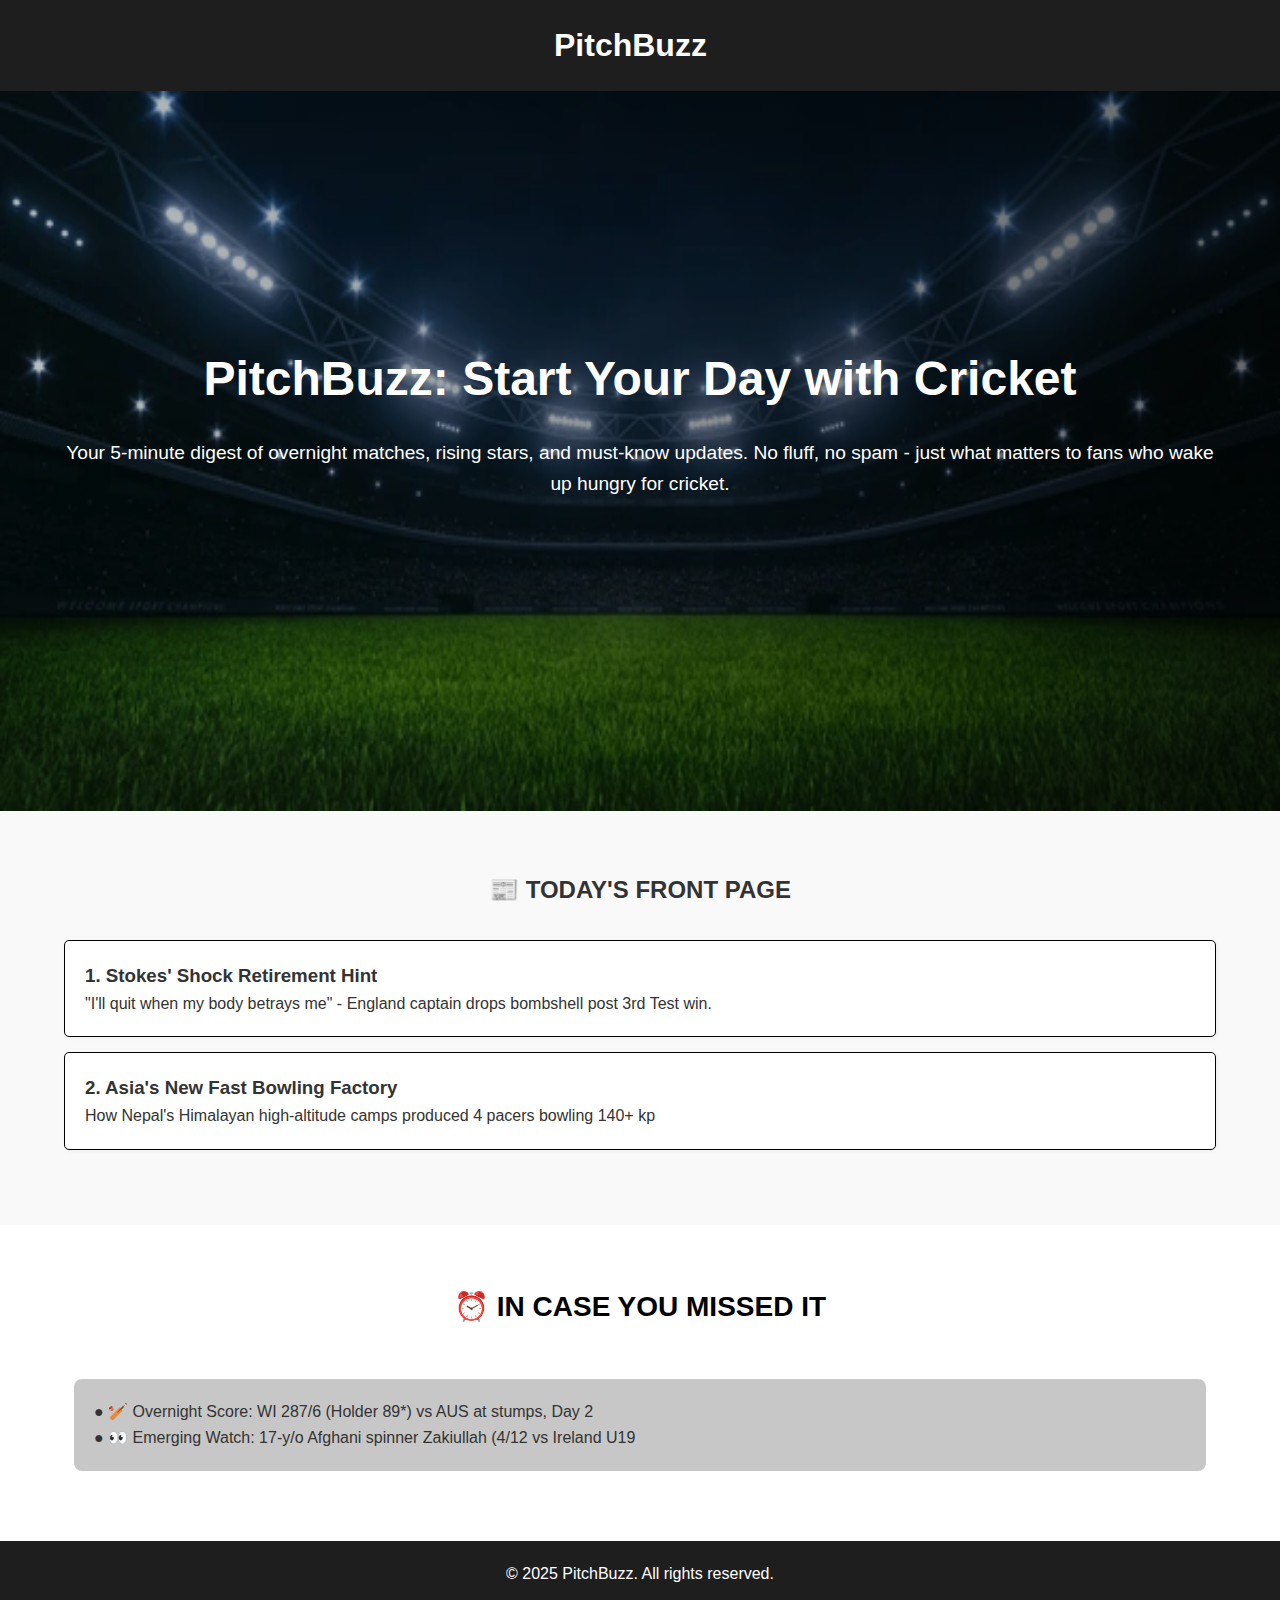
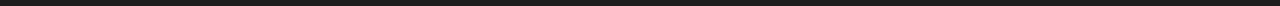
<file: index.html>
<!DOCTYPE html>
<html lang="en">
<head>
  <meta charset="UTF-8" />
  <meta name="viewport" content="width=device-width, initial-scale=1.0"/>
  <title>PitchBuzz</title>
  <link rel="stylesheet" href="styles/main.css" />
</head>
<body>         
  <header>
    <div class="container">
      <h1>PitchBuzz</h1>
    </div>
  </header>




  <section class="hero">
    <div class="container">
      <h2>PitchBuzz: Start Your Day with Cricket</h2>
      <p>Your 5-minute digest of overnight matches, rising stars, and must-know updates.
No fluff, no spam - just what matters to fans who wake up hungry for cricket.

</p>
    </div>
  </section>







  <section id="reviews" class="section">
    <div class="container">
      <h2> 📰 TODAY'S FRONT PAGE</h2>
      <div class="review-box">
        <h3> 1. Stokes' Shock Retirement Hint

</h3>
        <blockquote>"I'll quit when my body betrays me" - England captain drops bombshell post 3rd Test win.
</blockquote>
       
      </div>

      <div class="review-box">
        <h3>2. Asia's New Fast Bowling Factory

</h3>
        <blockquote>How Nepal's Himalayan high-altitude camps produced 4 pacers bowling 140+ kp
</blockquote>
       
      </div>
    </div>
  </section>














  <section class="features">
    <div class="container">
      <h2>⏰ IN CASE YOU MISSED IT
      </h2>
      <div class="feature-boxes">
        <div class="box">
           <blockquote>● 🏏 Overnight Score: WI 287/6 (Holder 89*) vs AUS at stumps, Day 2
</blockquote>
        <blockquote>● 👀 Emerging Watch: 17-y/o Afghani spinner Zakiullah (4/12 vs Ireland U19</blockquote>
        
        </div>
      </div>
    </div>
  </section>







  <footer>
    <div class="container">
      <p>&copy; 2025 PitchBuzz. All rights reserved.</p>
    </div>
  </footer>



</body>
</html>
</file>
<file: styles/main.css>
/* Reset and base styles */
* {
  margin: 0;
  padding: 0;
  box-sizing: border-box;
}

body {
  font-family: 'Segoe UI', Tahoma, Geneva, Verdana, sans-serif;
  line-height: 1.6;
  color: #333;
  background-color: #f9f9f9;
}

.container {
  width: 90%;
  max-width: 1200px;
  margin: auto;
  
}

/* Header */
header {
  background-color: #1e1e1e;
  color: #fff;
  padding: 20px 0;
  display: flex;
  justify-content: center;
  align-items: center;
}

header h1 {

  margin-left: 490px;
}


/* Clear floats */
header::after {
  content: "";
  display: table;
  clear: both;
}

/* Hero Section */
.hero {
  height: 80vh;
  background: linear-gradient(to right, rgba(0, 0, 0, 0.235), rgba(0, 0, 0, 0.6)), url('../images/banner-1.webp');
  object-fit: cover;
  background-size: 100% 100%;
  color: #fff;   
  padding: 100px 0;
  text-align: center;

}

.hero h2 {
  font-size: 3em;
  margin-bottom: 20px;
}

.hero p {
  font-size: 1.2em;
  margin-bottom: 30px;
}
.hero .container{
  display: flex;
  flex-direction: column;
  justify-content: center;
  align-items: center;
  transform: translateY(150px);
}







/* Features */
.features {
  padding: 60px 0;
   background: #fff;
}

.features h2 {
  text-align: center;
  margin-bottom: 40px;
  font-size: 28px;
  color: black;
}

.feature-boxes {
  display: flex;
  flex-wrap: wrap;
  justify-content: space-between;
}

.box {
   background: #c7c7c7;
  padding: 20px;
  flex: 1 1 30%;
  margin: 10px;
  border-radius: 8px;
  transition: background 0.3s;
}

.box:hover {
   border: 1px solid black;
}

.box h3 {
 color: black;
  margin-bottom: 10px;
}



/* Reviews */
.review-box {
  background: #fff;
  padding: 20px;
  margin: 15px 0;
  border-radius: 5px;
  box-shadow: 2px 1px 4px rgba(0,0,0,0.05);
  border: 1px solid black;
}
.section {
  padding: 60px 0;
}

.section h2 {
  text-align: center;
  margin-bottom: 30px;
}





/* Iconic moment */
.iconic-moment {
  margin-top: 40px;
  background: #fff3e0;
  padding: 20px;
  border-left: 5px solid #fb8c00;
  border-radius: 5px;
}

/* Emerging talent */
.emerging-talent {
  margin-top: 30px;
  background: #ede7f6;
  padding: 20px;
  border-left: 5px solid #673ab7;
  border-radius: 5px;
  margin-bottom: 40px;
}
























/* Footer */
footer {
  background-color: #1e1e1e;
  color: #fff;
  text-align: center;
  padding: 20px 0;
}
</file>
